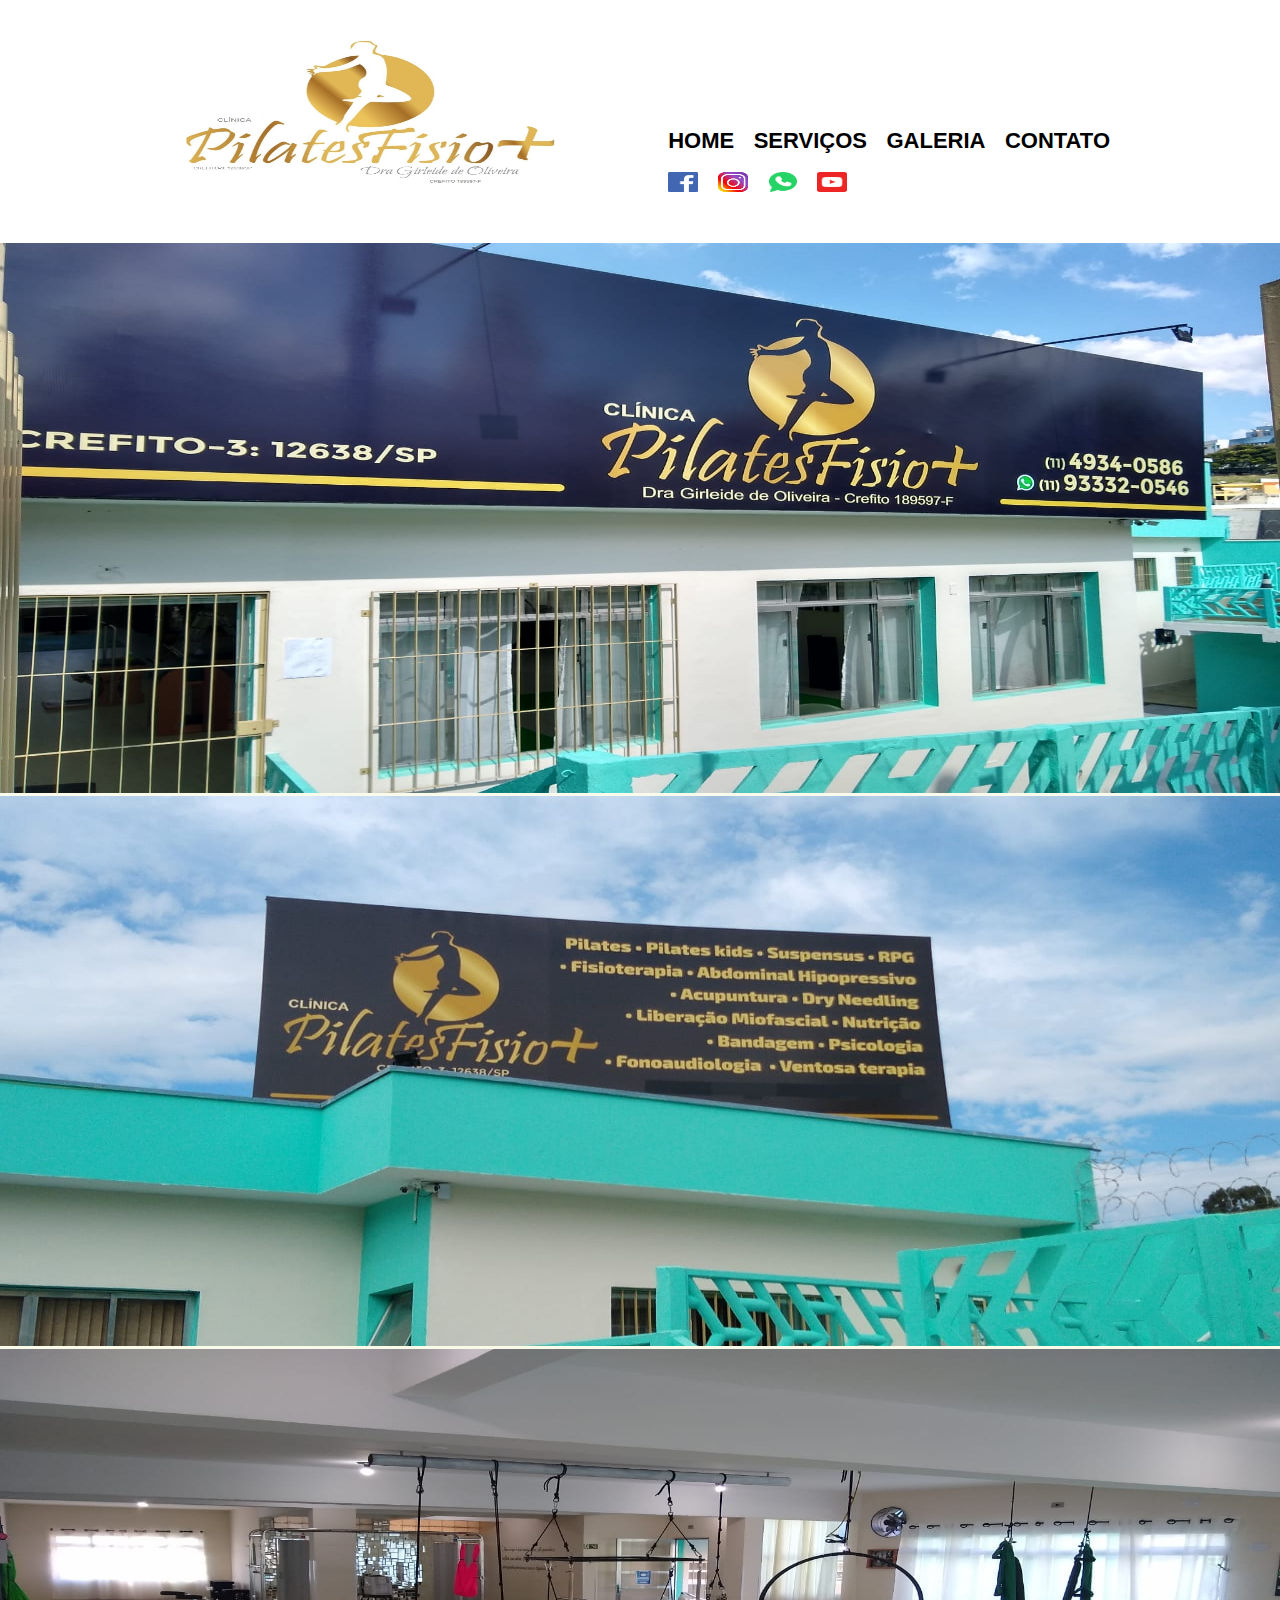
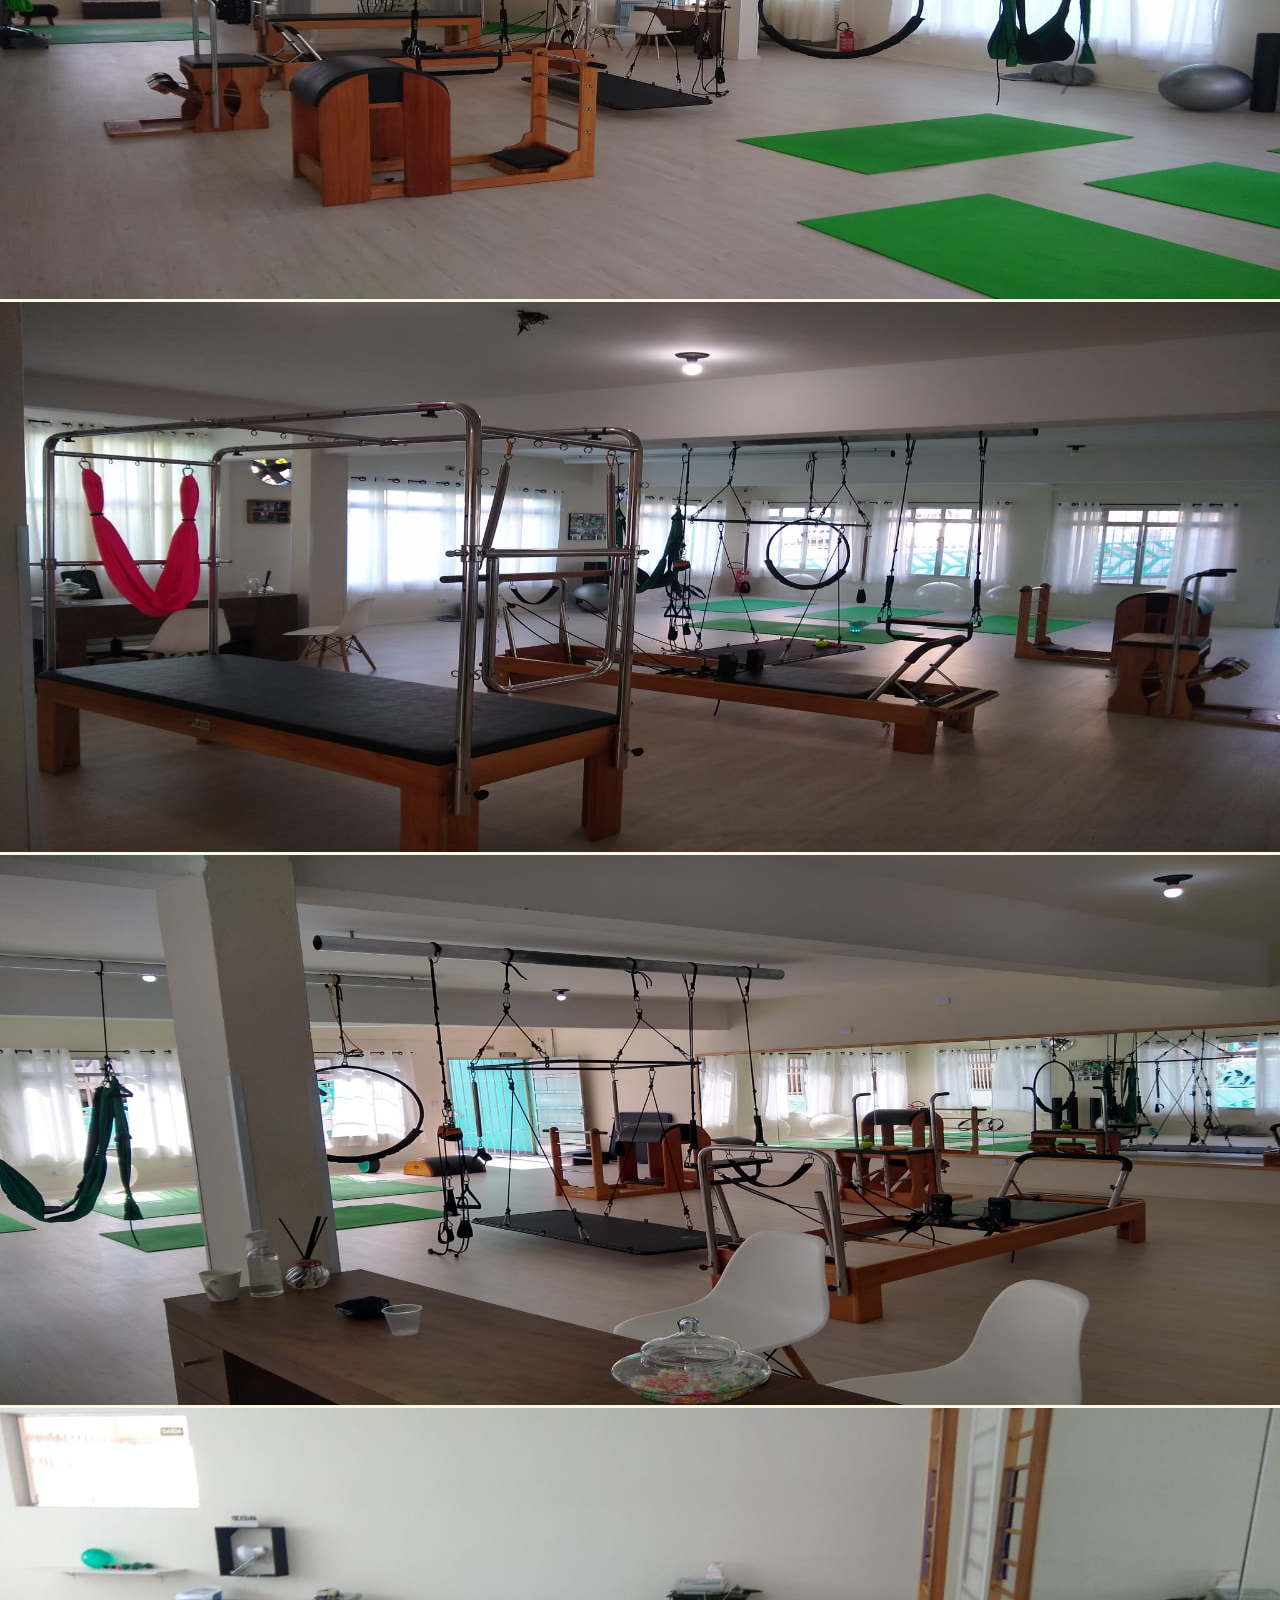
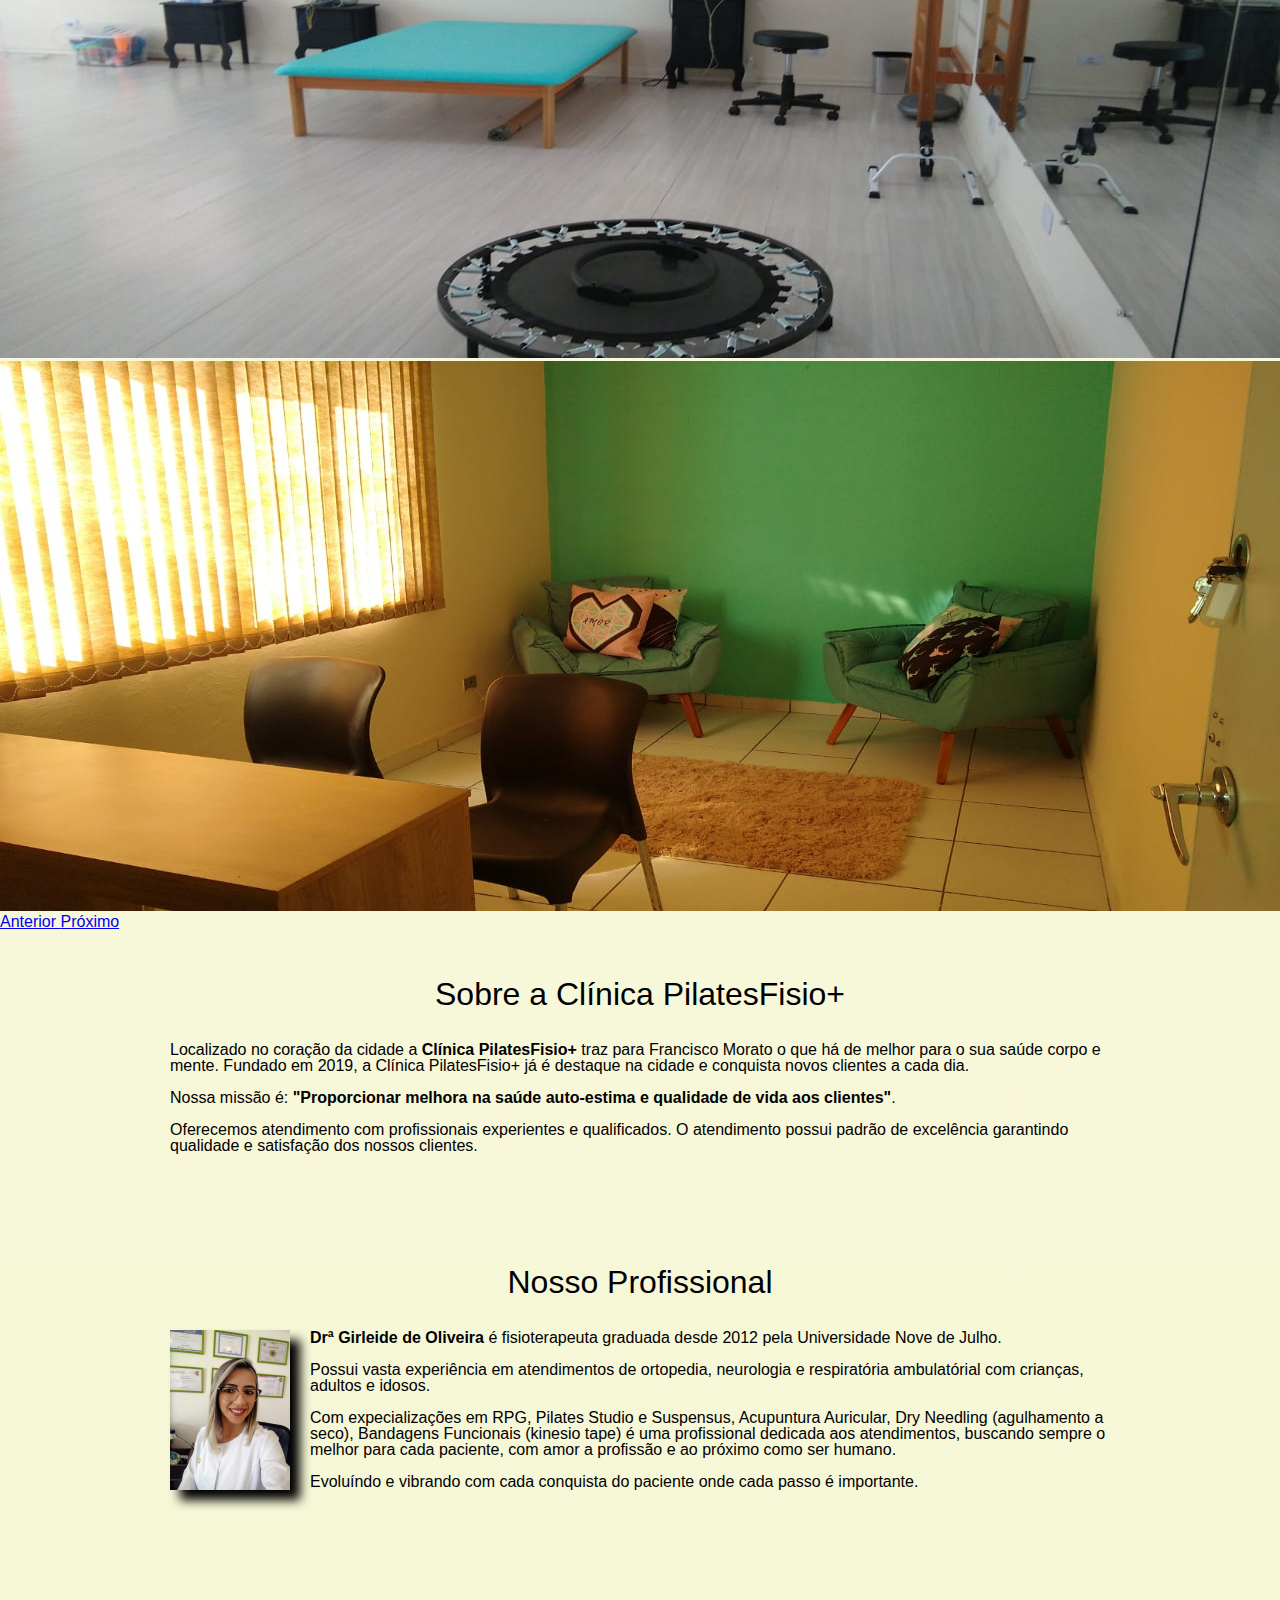
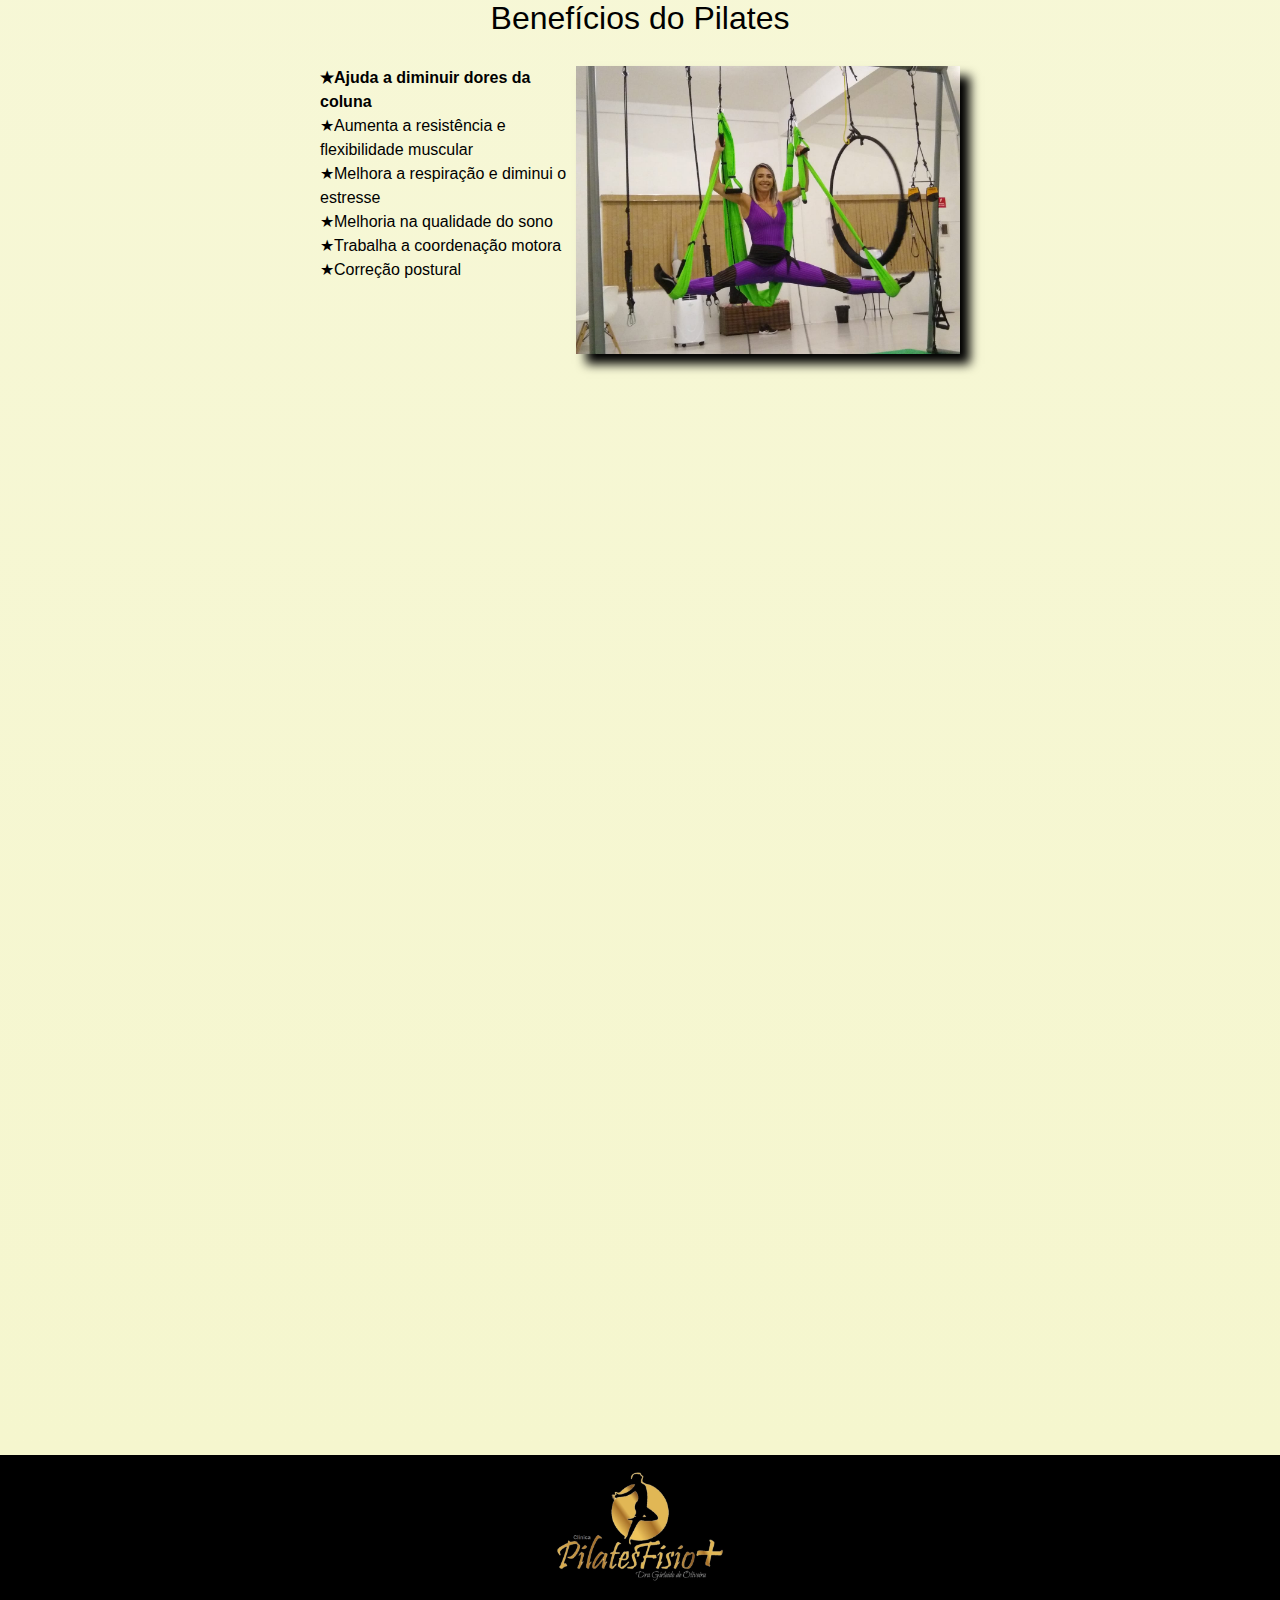
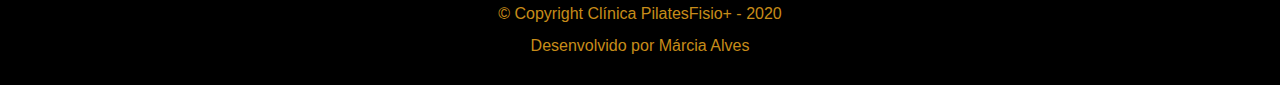
<file: index.html>
<!DOCTYPE html>
<html lang="pt-br">
    <head>
        <meta charset="UTF-8">
        <meta name ="viewport" content="width=device-width">
        
        <link rel="shortcut icon" href="img/favicon.ico" type="image/x-icon"/>
        <title>SPilatesFisio</title>
        <link rel="stylesheet" href="https://stackpath.bootstrapcdn.com/bootstrap/4.1.3/css/bootstrap.min.css" integrity="sha384-MCw98/SFnGE8fJT3GXwEOngsV7Zt27NXFoaoApmYm81iuXoPkFOJwJ8ERdknLPMO" crossorigin="anonymous">
        <link rel="stylesheet" href="css/reset.css">
        <link rel="stylesheet" href="css/style.css">    
    </head>

    <body>
        <header>
            <div class="caixa">
                <h1><img src="img/logo-oficial.jpeg" class="logo"></h1>   
                <nav>
                    <ul>
                        <li><a href="index.html">Home</a></li>
                        <li><a href="servicos.html">Serviços</a></li>
                        <li><a href="galeria.html">Galeria</a></li>
                        <li><a href="contato.html">Contato</a></li>
                    
                        <div class="midia-social">    
                            <li><a href="https://www.facebook.com/spilatesfisiomais/"target="_blank"><img src="img/icone-facebook.png"></a></li>
                            <li><a href="https://www.instagram.com/spilatesfisio_/"target="_blank"><img src="img/icone-instagran.jpg"></a></li>
                            <li><a href="https://api.whatsapp.com/send?phone=5511933320546&text=&source=&data" target="_blank"><img src="img/icone-whatsapp.jpg"></a></li>
                            <li><a href="https://www.youtube.com/channel/UCMCO6JjWCMnzFEoaULjsK-A" target="_blank"><img src="img/icone-youtube.png"></a></li>
                        </div>

                    </ul>
                </nav>
            </div>
        </header>

        <main>
      
            <div id="carouselExampleIndicators" class="carousel slide" data-ride="carousel">
                <ol class="carousel-indicators">
                    <li data-target="#carouselExampleIndicators" data-slide-to="0" class="active"></li>
                    <li data-target="#carouselExampleIndicators" data-slide-to="1"></li>
                    <li data-target="#carouselExampleIndicators" data-slide-to="2"></li>
                    <li data-target="#carouselExampleIndicators" data-slide-to="3"></li>
                    <li data-target="#carouselExampleIndicators" data-slide-to="4"></li>
                    <li data-target="#carouselExampleIndicators" data-slide-to="5"></li>
                    <li data-target="#carouselExampleIndicators" data-slide-to="6"></li>
                    <li data-target="#carouselExampleIndicators" data-slide-to="7"></li>
                </ol>
                <div class="carousel-inner">
                    <div class="carousel-item active">
                        <img id="banner-carousel" class="d-block w-100" src="img/carousel/fachada-clinica1.jpeg" alt="Primeiro Slide com a fachada da clínica">
                    </div>
                    <div class="carousel-item">
                        <img id="banner-carousel" class="d-block w-100" src="img/carousel/fachada-clinica2.jpeg" alt="Segundo Slide com serviços oferecidos pela clínica">
                        </div>
                    <div class="carousel-item">
                        <img id="banner-carousel" class="d-block w-100" src="img/carousel/espaco-pilates1.jpeg" alt="Terceiro Slide espaço para prática de pilates">
                    </div>
                    <div class="carousel-item">
                        <img id="banner-carousel" class="d-block w-100" src="img/carousel/espaco-pilates2.jpeg" alt="Quarto Slide espaço para prática de pilates">
                    </div>
                    <div class="carousel-item">
                        <img id="banner-carousel" class="d-block w-100" src="img/carousel/espaco-pilates3.jpeg" alt="Quinto Slide espaço para prática de pilates">
                    </div>
                    <div class="carousel-item">
                        <img id="banner-carousel" class="d-block w-100" src="img/carousel/espaco-rpg-fisioterapia.jpeg" alt="Sexto Slide espaço para fisioterapia e RPG">
                    </div>
                    <div class="carousel-item">
                        <img id="banner-carousel" class="d-block w-100" src="img/carousel/consultorio.jpeg" alt="Setimo Slide sala para consultas">
                    </div>
                </div>

                <a class="carousel-control-prev" href="#carouselExampleIndicators" role="button" data-slide="prev">
                    <span class="carousel-control-prev-icon" aria-hidden="true"></span>
                    <span class="sr-only">Anterior</span>
                </a>
                <a class="carousel-control-next" href="#carouselExampleIndicators" role="button" data-slide="next">
                    <span class="carousel-control-next-icon" aria-hidden="true"></span>
                    <span class="sr-only">Próximo</span>
                </a>
            </div>

            <section class="principal">
                <h2 class="titulo-principal">Sobre a Clínica PilatesFisio+</h2>
                <p>Localizado no coração da cidade a 
                    <strong>Clínica PilatesFisio+</strong> traz para Francisco Morato o que há de melhor para o sua saúde corpo e mente. Fundado em 2019, a Clínica PilatesFisio+ já é destaque na cidade e conquista novos clientes a cada dia.</p>

    				<p id="missao"><em></em>Nossa missão é: 
                    <strong>"Proporcionar melhora na saúde auto-estima e qualidade de vida 
                    aos clientes"</strong>.</em></p>

    				<p>Oferecemos atendimento com profissionais experientes e qualificados. 
                        O atendimento possui padrão de excelência garantindo qualidade e 
                        satisfação dos nossos clientes.</p>

            </section>

            <section class="principal">
                <h2 class="titulo-principal">Nosso Profissional</h2>
                <img src="img/doutora.jpeg" class="imagem-profissional"alt="Drª Girleide de Oliveira">
                <p><strong>Drª Girleide de Oliveira</strong> é fisioterapeuta graduada desde 2012 pela Universidade Nove de Julho.</p>
                <p>Possui vasta experiência em atendimentos de ortopedia, neurologia e respiratória ambulatórial  com crianças, adultos e idosos.</p>
                <p>Com expecializações em RPG, Pilates Studio e Suspensus, Acupuntura Auricular, Dry Needling (agulhamento a seco), Bandagens Funcionais (kinesio tape) é uma profissional dedicada aos atendimentos, buscando sempre o melhor para cada paciente, com amor a profissão e ao próximo como ser humano.</p>
                <p>Evoluíndo e vibrando com cada conquista do paciente onde cada passo é importante.</p>
                 
            </section>

            <section class="beneficios">
                <h3 class="titulo-principal">Benefícios do Pilates</h3>
                <div class="conteudo-beneficios">
                    <ul class="lista-beneficios">
                        <li class="itens">Ajuda a diminuir dores da coluna</li>
                        <li class="itens">Aumenta a resistência e flexibilidade muscular</liclass="itens">
                        <li class="itens">Melhora a respiração e diminui o estresse</li>
                        <li class="itens">Melhoria na qualidade do sono</li>
                        <li class="itens">Trabalha a coordenação motora</li>
                        <li class="itens">Correção postural</li>
                    </ul><img src="img/beneficios.jpeg" class="imagem-beneficios">
                </div>

                <div class="video">
                    <iframe width="100%" height="450" src="https://www.youtube.com/embed/06Z43LLKXcU" frameborder="0" allow="accelerometer; autoplay; encrypted-media; gyroscope; picture-in-picture" allowfullscreen></iframe>
                </div>

                <div class="video">
                    <iframe width="100%" height="450" src="https://www.youtube.com/embed/tVZipidRTQI" frameborder="0" allow="accelerometer; autoplay; encrypted-media; gyroscope; picture-in-picture" allowfullscreen></iframe>
                </div>     
            </section>

        </main>
      
        <footer>
            <img src= "img/logo-studiopf.jpeg">
            <p class="copyright">&copy; Copyright Clínica PilatesFisio+ - 2020</p>
            <p>Desenvolvido por Márcia Alves</p>
        </footer>

    <script src="https://code.jquery.com/jquery-3.3.1.slim.min.js" integrity="sha384-q8i/X+965DzO0rT7abK41JStQIAqVgRVzpbzo5smXKp4YfRvH+8abtTE1Pi6jizo" crossorigin="anonymous"></script>
    <script src="https://cdnjs.cloudflare.com/ajax/libs/popper.js/1.14.3/umd/popper.min.js" integrity="sha384-ZMP7rVo3mIykV+2+9J3UJ46jBk0WLaUAdn689aCwoqbBJiSnjAK/l8WvCWPIPm49" crossorigin="anonymous"></script>
    <script src="https://stackpath.bootstrapcdn.com/bootstrap/4.1.3/js/bootstrap.min.js" integrity="sha384-ChfqqxuZUCnJSK3+MXmPNIyE6ZbWh2IMqE241rYiqJxyMiZ6OW/JmZQ5stwEULTy" crossorigin="anonymous"></script>

    </body>

</html>
</file>
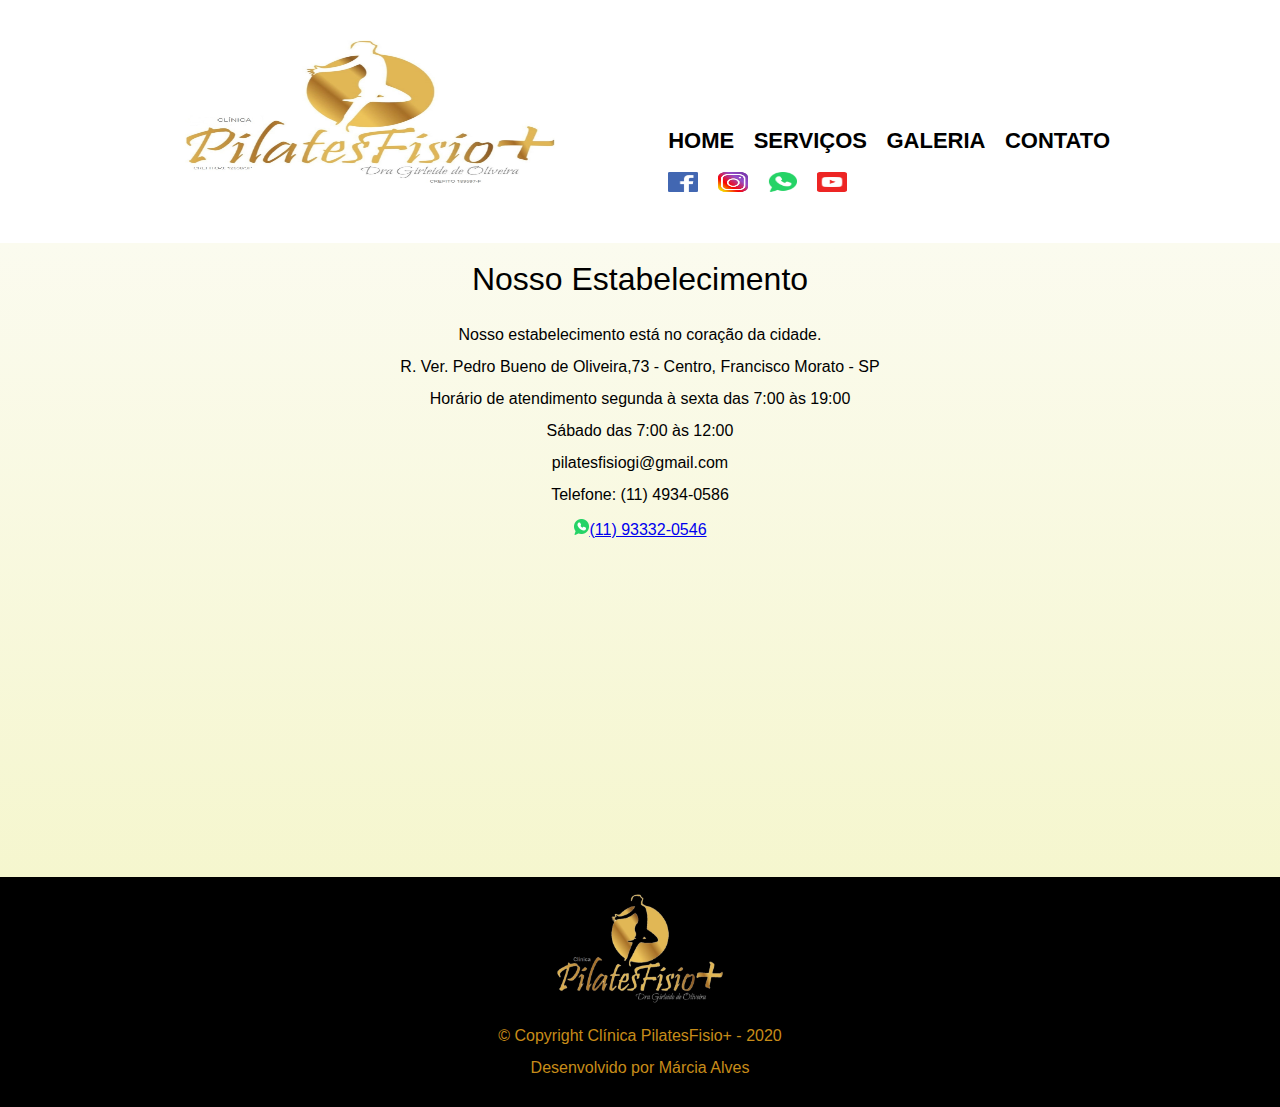
<file: contato.html>
<!DOCTYPE html>
<html lang="pt-br">
    <head>
        <meta charset="UTF-8">
        <meta name ="viewport" content="width=device-width">

        <link rel="shortcut icon" href="img/favicon.ico" type="image/x-icon"/>
        <title>SPilatesFisio</title>
        <link rel="stylesheet" href="css/reset.css">
        <link rel="stylesheet" href="css/style.css">
     </head>

    <body>
        <header>
            <div class="caixa">
                <h1><img src="img/logo-oficial.jpeg" class="logo"></h1>
                <nav>
                    <ul>
                        <li><a href="index.html">Home</a></li>
                        <li><a href="servicos.html">Serviços</a></li>
                        <li><a href="galeria.html">Galeria</a></li>
                        <li><a href="contato.html">Contato</a></li>
                                  
                        <div class="midia-social">
                            <li><a href="https://www.facebook.com/spilatesfisiomais/"target="_blank"><img src="img/icone-facebook.png"></a></li>
                            <li><a href="https://www.instagram.com/spilatesfisio_/"target="_blank"><img src="img/icone-instagran.jpg"></a></li>
                            <li><a href="https://api.whatsapp.com/send?phone=5511933320546&text=&source=&data" target="_blank"><img src="img/icone-whatsapp.jpg"></a></li>
                            <li><a href="https://www.youtube.com/channel/UCMCO6JjWCMnzFEoaULjsK-A" target="_blank"><img src="img/icone-youtube.png"></a></li>
                        </div>
                    </ul>
                </nav>
            </div>
        </header>

        <main>
            <div class="contato">
                <h3 class="titulo-principal">Nosso Estabelecimento</h3>
                <p>Nosso estabelecimento está no coração da cidade.</p>
                <p>R. Ver. Pedro Bueno de Oliveira,73 - Centro, Francisco Morato - SP</p>
                <p>Horário de atendimento segunda à sexta das 7:00 às 19:00</p>
                <p>Sábado das 7:00 às 12:00</p>
                <p>pilatesfisiogi@gmail.com</p>
                <p>Telefone: (11) 4934-0586</p>
                <p><a href="https://api.whatsapp.com/send?phone=5511933320546&text=&source=&data" target="_blank">‎<img src = "img/icone-whatsapp.jpg" width="16px">(11) 93332-0546</a></p>
            </div>           
            <div class="mapa-conteudo">
                <iframe src="https://www.google.com/maps/embed?pb=!1m18!1m12!1m3!1d2179.158840602503!2d-46.74999459797677!3d-23.2833113690074!2m3!1f0!2f0!3f0!3m2!1i1024!2i768!4f13.1!3m3!1m2!1s0x94cee72b367e9d51%3A0xbf1f09bfd62fa320!2sCl%C3%ADnica%20Pilates%20Fisio%20%2B!5e0!3m2!1spt-BR!2sbr!4v1621538441400!5m2!1spt-BR!2sbr" width="100%" height="300" style="border:0;" allowfullscreen="" loading="lazy"></iframe>
            </div>
          
        </main>

        <footer>
          <img src="img/logo-studiopf.jpeg">
          <p class="copyright">&copy; Copyright Clínica PilatesFisio+ - 2020</p>
          <p>Desenvolvido por Márcia Alves</p>
        </footer>

    </body>
</html>
</file>
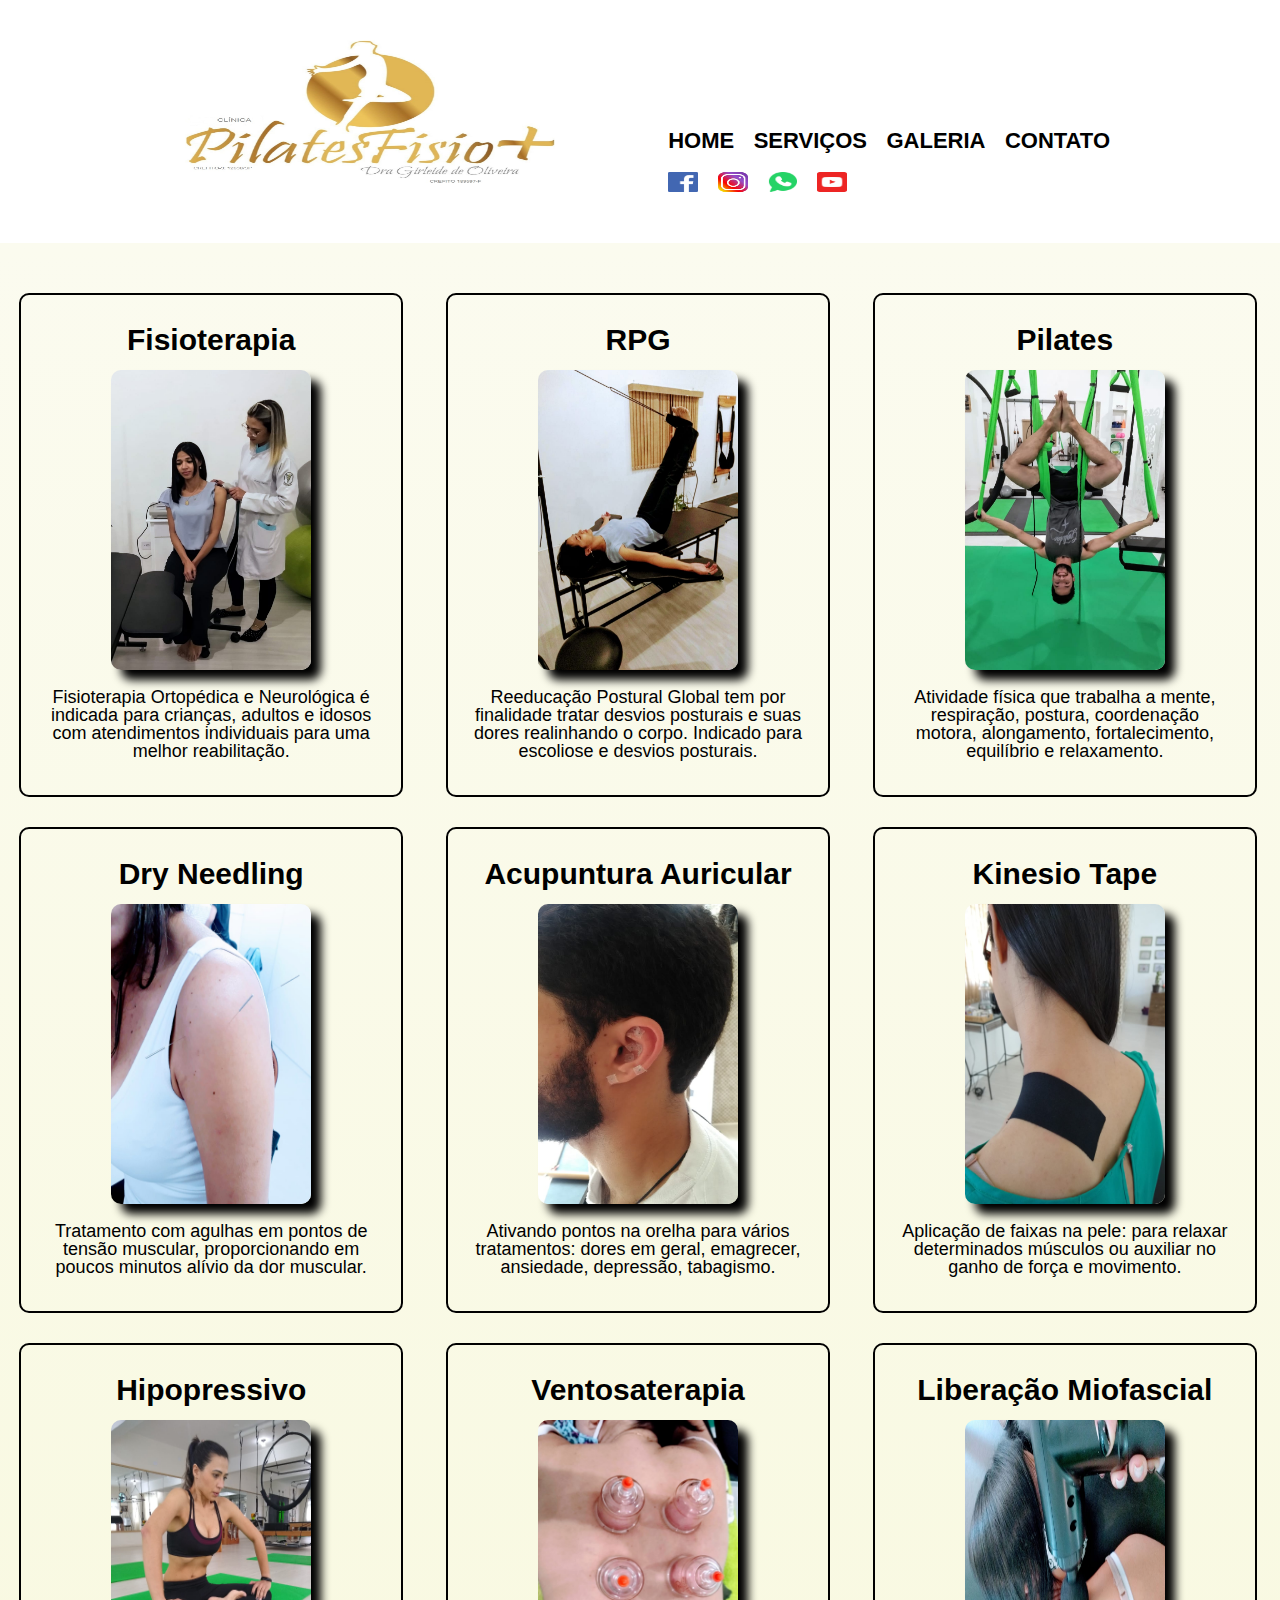
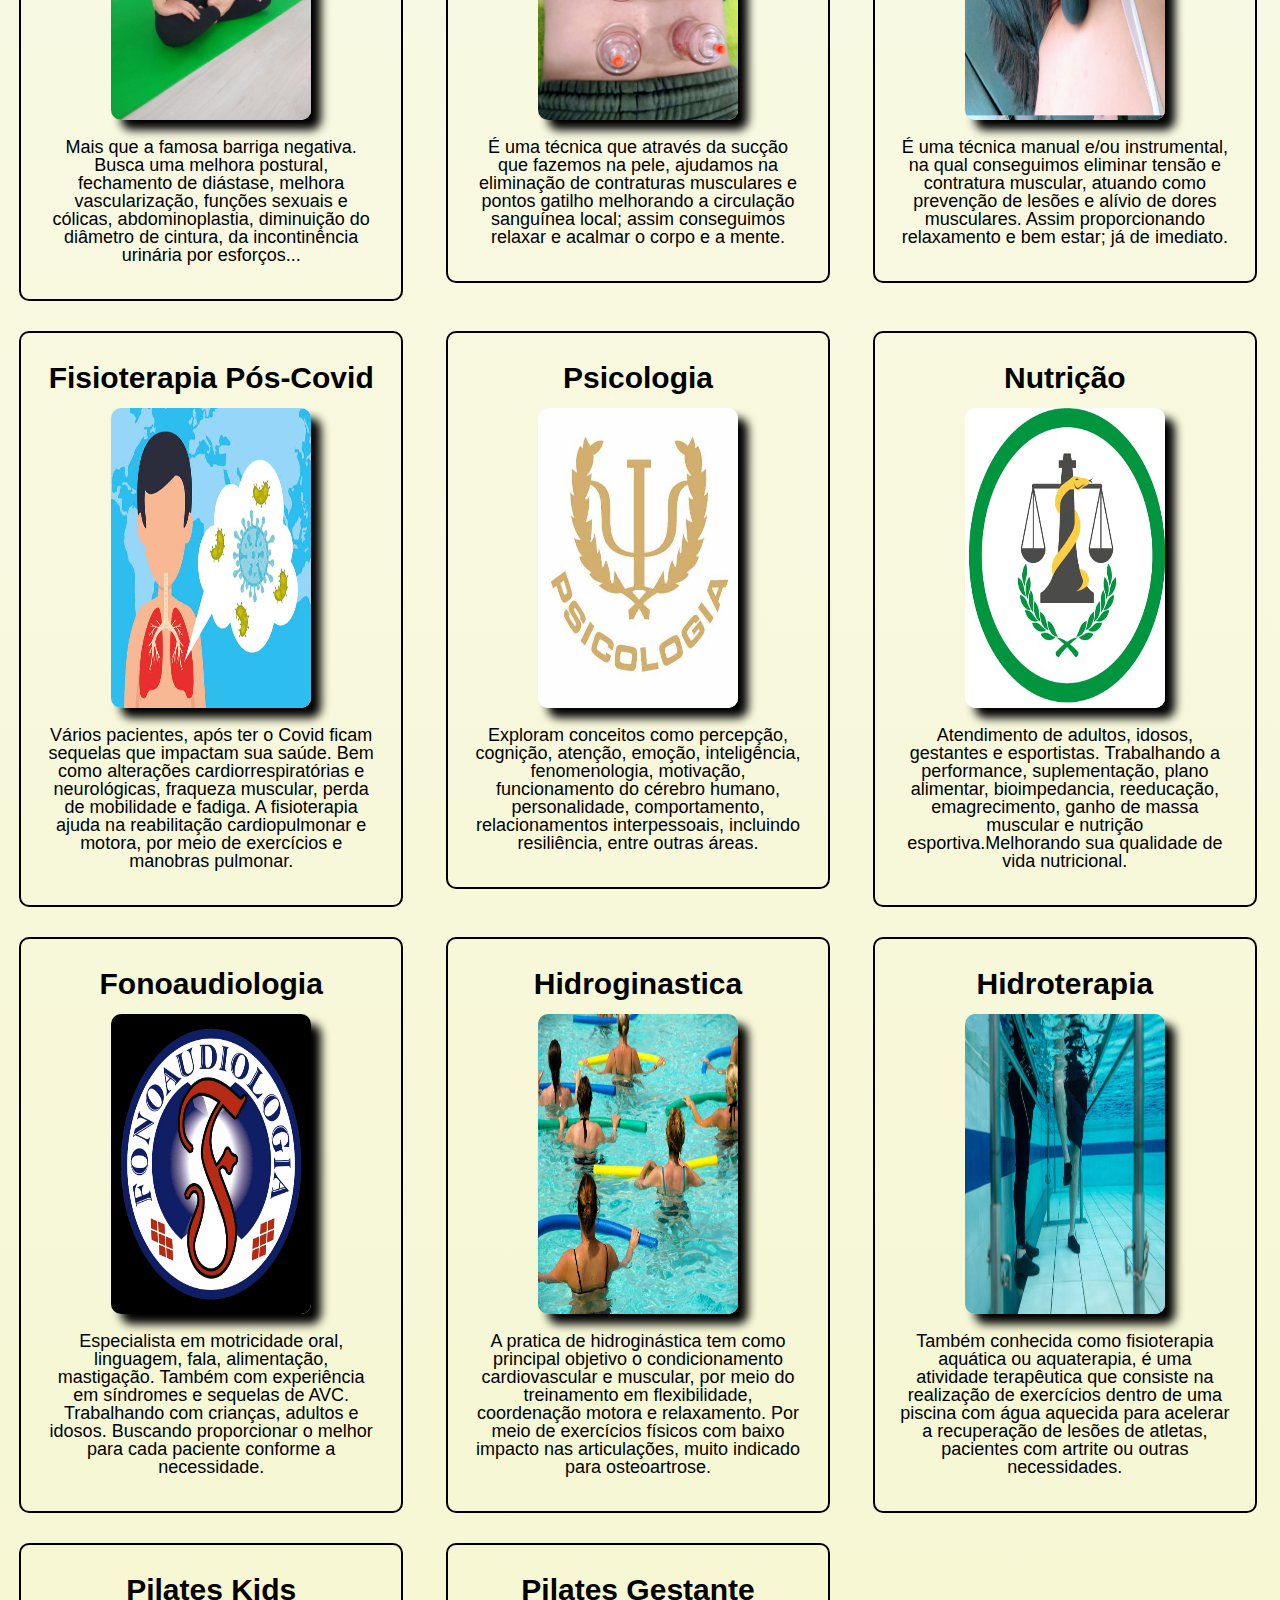
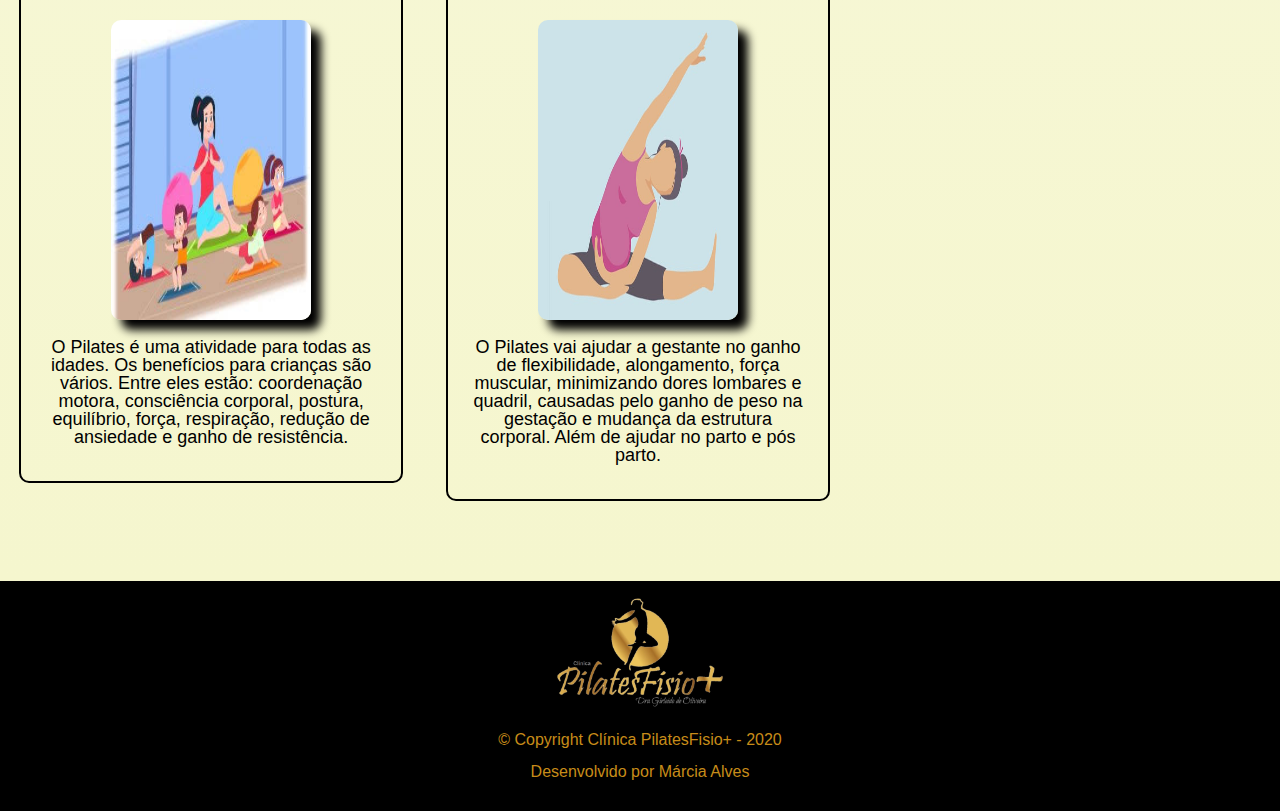
<file: servicos.html>
<!DOCTYPE html>
<html lang="pt-br">
    <head>
        <meta charset="UTF-8">
        <meta name ="viewport" content="width=device-width">
        
        <link rel="shortcut icon" href="img/favicon.ico" type="image/x-icon"/>
        <title>SPilatesFisio</title>
        <link rel="stylesheet" href="css/reset.css">
        <link rel="stylesheet" href="css/style.css">
    </head>

    <body>
        <header>
            <div class="caixa">
                <h1><img src="img/logo-oficial.jpeg" class="logo"></h1>
                <nav>
                     <ul>
                        <li><a href="index.html">Home</a></li>
                        <li><a href="servicos.html">Serviços</a></li>
                        <li><a href="galeria.html">Galeria</a></li>
                        <li><a href="contato.html">Contato</a></li>
                   
                        <div class="midia-social">
                            <li><a href="https://www.facebook.com/spilatesfisiomais/"target="_blank"><img src="img/icone-facebook.png"></a></li>
                            <li><a href="https://www.instagram.com/spilatesfisio_/"target="_blank"><img src="img/icone-instagran.jpg"></a></li>
                            <li><a href="https://api.whatsapp.com/send?phone=5511933320546&text=&source=&data" target="_blank"><img src="img/icone-whatsapp.jpg"></a></li>
                            <li><a href="https://www.youtube.com/channel/UCMCO6JjWCMnzFEoaULjsK-A" target="_blank"><img src="img/icone-youtube.png"></a></li>
                        </div>
                    </ul>
                </nav>
            </div>
        </header>

        <main>
            <ul class="servicos">
                <li>
                    <h2>Fisioterapia</h2>
                    <img src="img/fisioterapia.jpeg" class="imagem-servicos" alt="Paciente fazendo fisioterapia com o profissional">
                    <p class="servicos-descricao">Fisioterapia Ortopédica e Neurológica é indicada para crianças, adultos e idosos com atendimentos individuais para uma melhor reabilitação.</p>
                </li>
                <li>
                    <h2>RPG</h2>
                    <img src="img/rpg.jpeg"class="imagem-servicos" alt="Paciente fazendo RPG">
                    <p class="servicos-descricao">Reeducação Postural Global tem por finalidade tratar desvios posturais e suas dores realinhando o corpo. Indicado para escoliose e desvios posturais.</p>
                </li>
                <li>
                    <h2>Pilates</h2>
                    <img src="img/pilates-suspensus.jpeg" class="imagem-servicos" alt="Paciente praticando pilates suspensus">
                    <p class="servicos-descricao"> Atividade física que trabalha a mente, respiração, postura, coordenação motora, alongamento, fortalecimento, equilíbrio e relaxamento.</p>
                </li>
                <li>
                    <h2>Dry Needling</h2>
                    <img src="img/dry-needling.jpeg"class="imagem-servicos" alt="Paciente recebendo tratamento com Dry Meedling">
                    <p class="servicos-descricao">Tratamento com agulhas em pontos de tensão muscular, proporcionando em poucos minutos alívio da dor muscular.</p>
                </li>
                <li>
                    <h2>Acupuntura Auricular</h2>
                    <img src="img/aculputura-auricular.jpeg"class="imagem-servicos" alt="Paciente recebendo a aplicação de agulhas para tratamento com aculputura auricular">
                    <p class="servicos-descricao"> Ativando pontos na orelha para vários tratamentos: dores em geral, emagrecer, ansiedade, depressão, tabagismo.</p>
                </li>
                <li>
                    <h2>Kinesio Tape</h2>
                    <img src="img/bandagem-de-kinesio.jpeg" class="imagem-servicos" alt="Paciente recebendo aplicação de bandagens de kinesio">
                    <p class="servicos-descricao">Aplicação de faixas na pele: para relaxar determinados músculos ou auxiliar no ganho de força e movimento.</p>
                </li>
                <li>
                    <h2>Hipopressivo</h2>
                    <img src="img/hipopressivo.jpeg" class="imagem-servicos" alt= "profissional de fisioterapia demonstrando o hipopressivo">
                    <p class="servicos-descricao">Mais que a famosa barriga negativa. Busca uma melhora postural, fechamento de diástase, melhora vascularização, funções sexuais e cólicas, abdominoplastia, diminuição do diâmetro de cintura, da incontinência urinária por esforços...</p>
                </li>
                <li>
                    <h2>Ventosaterapia</h2>
                    <img src="img/ventosaterapia-2.jpeg" class="imagem-servicos" alt=" Aplicação de ventosas em paciente">
                    <p class="servicos-descricao">É uma técnica que através da  sucção que fazemos na pele, ajudamos na eliminação de contraturas musculares e pontos gatilho melhorando a circulação sanguínea local; assim conseguimos relaxar e acalmar o corpo e a mente.</p>
                </li>
                <li>
                    <h2>Liberação Miofascial</h2>
                    <img src="img/liberacao-miofacial.jpeg" class="imagem-servicos" alt="Paciente recebendo manobra de liberação miofacial">          
                    <p class="servicos-descricao">É uma técnica manual e/ou  instrumental, na qual conseguimos eliminar tensão e contratura muscular,  atuando como prevenção de lesões e alívio de dores musculares. Assim proporcionando relaxamento e  bem estar; já de imediato.</p>
                </li>
                <li>
                    <h2>Fisioterapia Pós-Covid</h2>
                    <img src="img/pos-covid.jpeg" class="imagem-servicos" alt="Imagem ilustrativa do pulmão">          
                    <p class="servicos-descricao">Vários pacientes, após ter o Covid ficam sequelas que impactam sua saúde. Bem como alterações cardiorrespiratórias e neurológicas, fraqueza muscular, perda de mobilidade e fadiga. A fisioterapia ajuda na reabilitação cardiopulmonar e motora, por meio de exercícios e manobras pulmonar.</p>
                </li>
                <li>
                    <h2>Psicologia</h2>
                    <img src="img/psicologia.jpeg" class="imagem-servicos" alt="Imagem do símbolo da profissão psicologo">          
                    <p class="servicos-descricao">Exploram conceitos como percepção, cognição, atenção, emoção, inteligência, fenomenologia, motivação, funcionamento do cérebro humano, personalidade, comportamento, relacionamentos interpessoais, incluindo resiliência, entre outras áreas.</p>
                </li>
                <li>
                    <h2>Nutrição</h2>
                    <img src="img/nutricao.jpeg" class="imagem-servicos" alt="Imagem do símbolo da profissão nutricionista">          
                    <p class="servicos-descricao">Atendimento de adultos, idosos, gestantes e esportistas. Trabalhando a performance, suplementação, plano alimentar, bioimpedancia, reeducação, emagrecimento, ganho de massa muscular e nutrição esportiva.Melhorando sua qualidade de vida nutricional.</p>
                </li>
                <li>
                    <h2>Fonoaudiologia</h2>
                    <img src="img/fonoaudiologia.jpeg" class="imagem-servicos" alt="Imagem do símbolo da profissão fonoaudiologo">          
                    <p class="servicos-descricao">Especialista em motricidade oral, linguagem, fala, alimentação, mastigação. Também com experiência em síndromes e sequelas de AVC. Trabalhando com crianças, adultos e idosos. Buscando proporcionar o melhor para cada paciente conforme a necessidade.</p>
                </li>
                <li>
                    <h2>Hidroginastica</h2>
                    <img src="img/hidroginastica.jpeg" class="imagem-servicos" alt="texto alternativo">          
                    <p class="servicos-descricao">A pratica de hidroginástica tem como principal objetivo o condicionamento cardiovascular e muscular, por meio do treinamento em flexibilidade, coordenação motora e relaxamento. Por meio de exercícios físicos com baixo impacto nas articulações, muito indicado para osteoartrose.</p>
                </li>
                <li>
                    <h2>Hidroterapia</h2>
                    <img src="img/hidroterapia.jpeg" class="imagem-servicos" alt="texto alternativo">          
                    <p class="servicos-descricao">Também conhecida como fisioterapia aquática ou aquaterapia, é uma atividade terapêutica que consiste na realização de exercícios dentro de uma piscina com água aquecida para acelerar a recuperação de lesões de atletas, pacientes com artrite ou outras necessidades.</p>
                </li>
                <li>
                    <h2>Pilates Kids</h2>
                    <img src="img/pilates-kids.jpeg" class="imagem-servicos" alt="ilustração de crianças fazendo pilates">          
                    <p class="servicos-descricao">O Pilates é uma atividade para todas as idades. Os benefícios para crianças são vários. Entre eles estão: coordenação motora, consciência corporal, postura, equilíbrio, força, respiração, redução de ansiedade e ganho de resistência.</p>
                </li>
                <li>
                    <h2>Pilates Gestante</h2>
                    <img src="img/pilates-gestante.jpeg" class="imagem-servicos" alt="Ilustração de gestante praticando pilates">          
                    <p class="servicos-descricao">O Pilates vai ajudar a gestante no ganho de flexibilidade, alongamento, força muscular, minimizando dores lombares e quadril, causadas pelo ganho de peso na gestação e mudança da estrutura corporal. Além de ajudar no parto e pós parto.</p>
                </li>
            </ul>
        </main>
        <footer>
            <img src= "img/logo-studiopf.jpeg">
            <p class="copyright">&copy; Copyright Clínica PilatesFisio+ - 2020</p>
            <p>Desenvolvido por Márcia Alves</p>
        </footer>
       
    </body>

</html>
</file>
<file: css/style.css>
/* css do cabeçalho*/
body{
    font-family: 'Montserrat', sans-serif;
}

header{
    background:#FFFFFF;
    padding: 20px 0;
}

.caixa{
    position: relative;
    width: 940px;
    margin: 0 auto;
}

.caixa img{
    width: 400px;
    height: 200px;
}

nav{
    position: absolute;
    top: 110px;
    right:0;
}

nav li{
    display: inline;
    margin: 0 0 0 15px
}

nav a{
    text-transform: uppercase;
    color: #000000;
    font-weight: bold;
    font-size: 22px;
    text-decoration: none;
}

nav a:hover{
    color:#c78c19;
    text-decoration: underline;
}

.midia-social img{
    width: 30px;
    height: 20px;
    margin-top: 20px;

}

/* css da página inicial*/
#banner-carousel{
    width: 100%;
    height: 550px
}
main { 
	background: linear-gradient(#FBFBEF, #F5F6CE);
}

.titulo-principal{
    text-align: center;
    font-size: 2em;
    margin: 0 0 1em;
    clear: left;
}

.principal{
    padding: 3em 0;
    width: 940px;
    margin: 0 auto;
    font-family: 'Montserrat', sans-serif;
}

.principal p{
    margin: 0 0 1em;
}

.principal strong{
    font-weight: bold;
}

.principal em{
    font-style: italic;
}

.imagem-profissional{
    width: 120px;
    float: left;
    margin: 0 20px 20px 0;
    transition: 400ms;
    box-shadow: 10px 10px 10px 0 #000000;
}

.nosso-profissional{
   display: inline-block;

}

.beneficios{
    padding: 3em 0;
}

.conteudo-beneficios{
    width: 640px;
    margin: 0 auto;
}

.lista-beneficios{
    width: 40%;
    display: inline-block;
    vertical-align: top;
}

.itens{
    line-height: 1.5;
}

.itens:first-child{
    font-weight: bold;
}

.itens:before{
    content:"★";
}

.imagem-beneficios{
    width: 60%;
    transition: 400ms;
    box-shadow: 10px 10px 10px 0 #000000;
}

.imagem-beneficios:hover{
    opacity: 0.3;
}

.video{
    width: 560px;
    margin: 3em auto;
}

/* css da página serviços*/
.servicos {
    width: auto;
    margin: 0 auto;
    padding: 50px 0;
}
.imagem-servicos{
    width: 200px;
    height: 300px;
    border-radius: 10px;
    box-shadow: 10px 10px 10px 0 #000000;
}

.servicos li {
    display: inline-block;
    text-align: center;
    width: 30%;
    vertical-align: top;
    margin: 0 1.5%;
    padding: 30px 20px;
    margin-bottom: 30px;
    box-sizing: border-box;
    border: 2px solid #000000;
    border-radius: 10px;
}

.servicos li:hover {
    border-color: #C78C19;
}

.servicos li:active {
    border-color: #088C19;  
}

.servico li:hover h2 {
    font-size: 34px;
}

.servicos h2 {
    font-size: 30px;
    font-weight: bold;
    padding-bottom:15px;
}

.servicos-descricao {
    font-size: 18px;
    margin-top: 10px;
    padding:5px;
}

/* css da página galeria*/

.galeria li{
    display: inline-block;
    margin: 30px;
}

.imagem-galeria{
    width: 200px;
    height: 300px;
    border-radius: 10px;
}

.imagem-galeria:hover{
    transform: scale(1.8);
}
.video-galeria:hover{
    transform: scale(1.8);
}
.video-galeria{
    border-radius: 10px ;
}


/* css contato*/

.contato{
     margin: 0 0 1em;
     padding-top: 20px;
}

.contato p{
    margin: 0 0 1em;
    text-align: center;
}

.mapa-conteudo{
    width: 940px;
    margin: 0 auto 0;
    padding-bottom: 20px;
}

/* css do rodapé*/
footer {
	text-align: center;
	background: black;
	padding: 15px 0;
}

footer img{
    width: 200px
}

footer p{
    margin: 1em ;
    color: #c78c19;
}

.copyright{
    color: #c78c19;
    font-sizer 13px;
    margin: 20px 0 0;
}


@media screen and (max-width: 480px) {
    .caixa, .principal, .conteudo-beneficios, .video, .mapa-conteudo, .servicos li, .enviar{
        width: auto;
    }

    .logo {
        width: 100% !important;
    }

    h1 {
        text-align: center;
    }

    nav {
        position: static;
    }
    .principal, .mapa-conteudo, .conteudo-beneficios, .video, .servicos li{
        padding: 10px;
    }

    
    .lista-beneficios, .imagem-beneficios, .imagem-galeria{
        width: 100%;
    }

}
</file>
